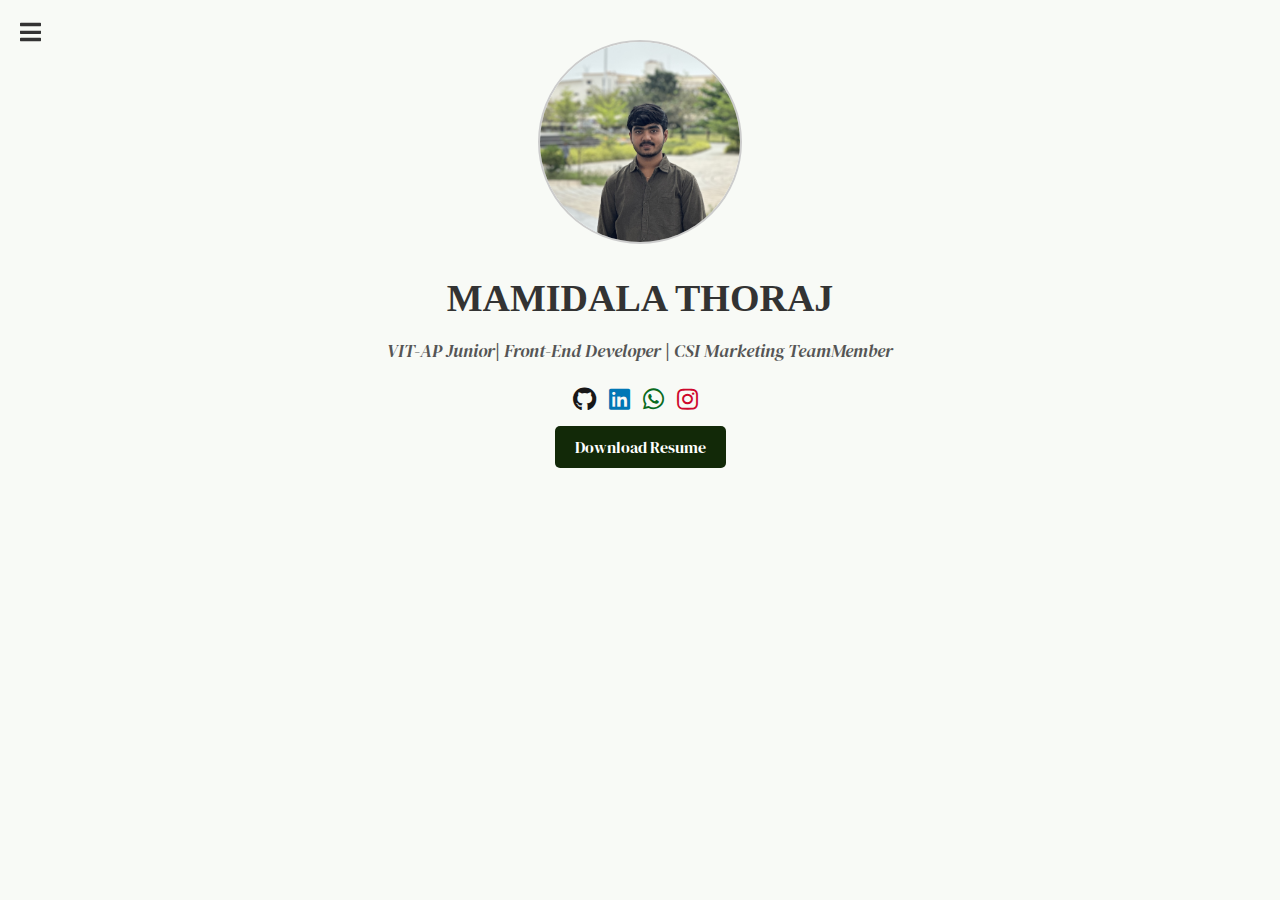
<file: index.html>
<!DOCTYPE html>
<html lang="en">

<head>
    <meta charset="UTF-8">
    <meta name="viewport" content="width=device-width, initial-scale=1.0">
    <title>Portfolio</title>
    <link rel="stylesheet" href="index.css">
    <link rel="stylesheet" href="https://cdnjs.cloudflare.com/ajax/libs/font-awesome/5.15.4/css/all.min.css">
    <link rel="preconnect" href="https://fonts.googleapis.com">
    <link rel="preconnect" href="https://fonts.gstatic.com" crossorigin>
    <link href="https://fonts.googleapis.com/css2?family=DM+Serif+Display:ital@0;1&display=swap" rel="stylesheet">
</head>

<body>
    <header>
        <!-- Menu Icon -->
        <div class="menu-icon" id="menuIcon">
            <i class="fas fa-bars"></i>
        </div>
        <!-- Menu Container -->
        <div class="maincontainer" id="menuContainer" style="display: none;">
            <div class="col-md-6 order-md-1">
                <nav class="navi">
                    <ul>
                        <li><a href="about.html"><i class="fas fa-user btn btn-primary"></i> About </a></li>
                        <li><a href="contactme.html"><i class="fas fa-handshake"></i> CollabWorks </a></li>
                    </ul>
                </nav>
            </div>
        </div>
    </header>

    <div class="container">
        <section id="intro" class="row">
            <div class="col-md-6 order-md-2">
                <div class="img-container">
                    <img src="IMG_7655.JPG" alt="Your Photo" class="img-fluid rounded mb-4">
                </div>
                <h2 class="name">MAMIDALA THORAJ</h2>
                <p class="designation">VIT-AP Junior| Front-End Developer | CSI Marketing TeamMember</p>
                <div class="social-links">
                    <a href="https://github.com/ThorajM" target="_blank"><i class="fab fa-github"></i></a>
                    <a href="https://www.linkedin.com/in/thorajmamidala" target="_blank"><i class="fab fa-linkedin"></i></a>
                    <a href=" https://wa.me/qr/B7SWTZNPNF5FI1" target="_blank"><i class="fab fa-whatsapp"></i></a>
                    <a href="https://www.instagram.com/thoraj_naidu" target="_blank"><i class="fab fa-instagram"></i></a>

                </div>
                <div class="options">
                    <nav>
                        <ul>
                            <li><a href="Thorajmamidala.pdf" class="btn btn-primary ">Download Resume</a></li>
                        </ul>
                    </nav>
                </div>
            </div>
        </section>
    </div>

    <script>
        document.addEventListener('DOMContentLoaded', function () {
            const menuIcon = document.getElementById('menuIcon');
            const menuContainer = document.getElementById('menuContainer');

            // Function to show menu container
            function showMenuContainer() {
                menuContainer.style.display = 'block';
            }

            // Function to hide menu container
            function hideMenuContainer() {
                menuContainer.style.display = 'none';
            }

            // Event listener for mouse enter on menu icon
            menuIcon.addEventListener('mouseenter', showMenuContainer);

            // Event listener for mouse leave on menu icon
            menuIcon.addEventListener('mouseleave', hideMenuContainer);

            // Event listener for mouse enter on menu container
            menuContainer.addEventListener('mouseenter', showMenuContainer);

            // Event listener for mouse leave on menu container
            menuContainer.addEventListener('mouseleave', hideMenuContainer);
        });
    </script>
</body>

</html>
</file>
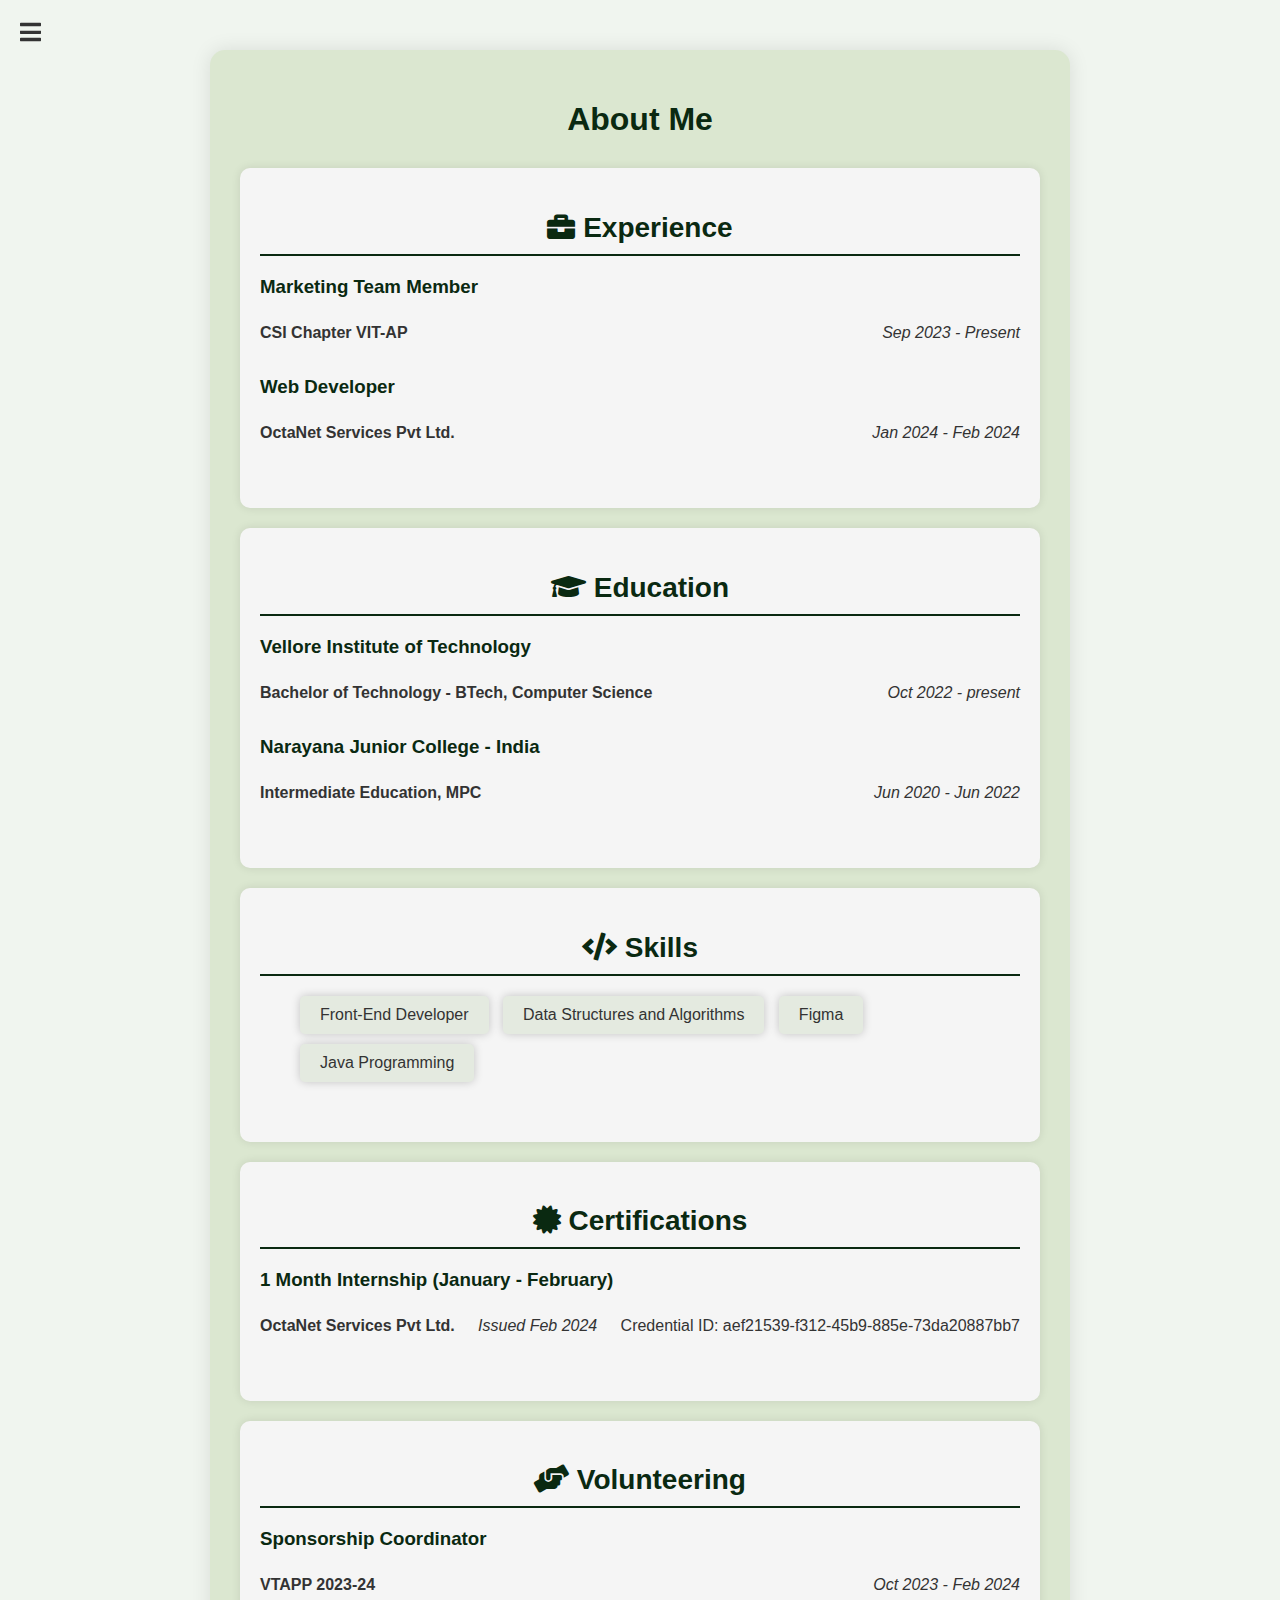
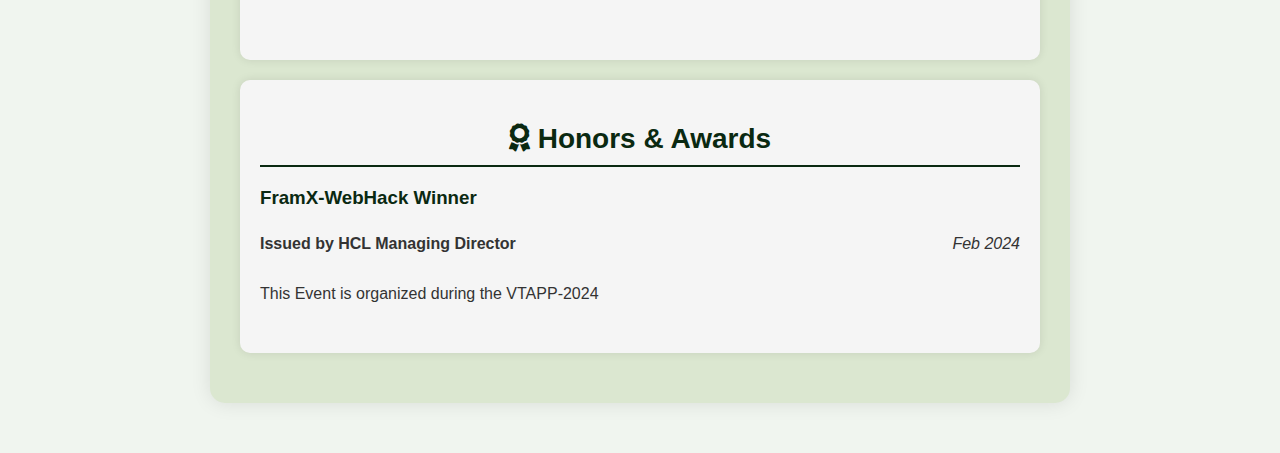
<file: about.html>
<!DOCTYPE html>
<html lang="en">
<head>
    <meta charset="UTF-8">
    <meta name="viewport" content="width=device-width, initial-scale=1.0">
    <title>About Me</title>
    <link rel="stylesheet" href="about.css">
    <link rel="stylesheet" href="https://cdnjs.cloudflare.com/ajax/libs/font-awesome/5.15.4/css/all.min.css">
</head>
<body>
    <header>
        <!-- Menu Icon -->
        <div class="menu-icon" id="menuIcon">
            <i class="fas fa-bars"></i>
        </div>
        <!-- Menu Container -->
        <div class="maincontainer" id="menuContainer" style="display: none;">
            <div class="col-md-6 order-md-1">
                <nav class="navi">
                    <ul>
                        <li><a href="index.html"><i class="fas fa-home"></i> Home</a></li>
                        <li><a href="about.html"><i class="fas fa-user"></i> About Me</a></li>
                        <li><a href="contactme.html"><i class="fas fa-handshake"></i>  CollabWorks </a></li>
                    </ul>
                </nav>
            </div>
        </div>
    </header>
    
    <div class="container">
        <h1>About Me</h1> 
        <section class="Experiences section">
            <h2 class="section-title"><i class="fas fa-briefcase"></i> Experience</h2>
            <div class="experience-details section-content">
                <div class="job">
                    <h3>Marketing Team Member</h3>
                    <div class="details">
                        <p class="company">CSI Chapter VIT-AP</p>
                        <p class="duration">Sep 2023 - Present</p>
                    </div>
                </div>
                <div class="job">
                    <h3>Web Developer</h3>
                    <div class="details">
                        <p class="company">OctaNet Services Pvt Ltd.</p>
                        <p class="duration">Jan 2024 - Feb 2024</p>
                    </div>
                </div>
            </div>
        </section>

        <section class="education section">
            <h2 class="section-title"><i class="fas fa-graduation-cap"></i> Education</h2>
            <div class="education-details section-content">
                <div class="institution">
                    <h3>Vellore Institute of Technology</h3>
                    <div class="details">
                        <p class="degree">Bachelor of Technology - BTech, Computer Science</p>
                        <p class="duration">Oct 2022 - present</p>
                    </div>
                </div>
                <div class="institution">
                    <h3>Narayana Junior College - India</h3>
                    <div class="details">
                        <p class="degree">Intermediate Education, MPC</p>
                        <p class="duration">Jun 2020 - Jun 2022</p>
                    </div>
                </div>
            </div>
        </section>
        <section class="skills section">
            <h2 class="section-title"><i class="fas fa-code"></i> Skills</h2>
            <div class="skills-details section-content">
                <ul>
                    <li class="skill">Front-End Developer</li>
                    <li class="skill">Data Structures and Algorithms</li>
                    <li class="skill">Figma</li>
                    <li class="skill">Java Programming</li>
                </ul>
            </div>
        </section>
        <section class="certifications section">
            <h2 class="section-title"><i class="fas fa-certificate"></i> Certifications</h2>
            <div class="certifications-details section-content">
                <div class="certification">
                    <h3>1 Month Internship (January - February)</h3>
                    <div class="details">
                        <p class="issuer">OctaNet Services Pvt Ltd.</p>
                        <p class="issued-date">Issued Feb 2024</p>
                        <p class="credential-id">Credential ID: aef21539-f312-45b9-885e-73da20887bb7</p>
                    </div>
                </div>
            </div>
        </section>

        <!-- Volunteering -->
        <section class="volunteering section">
            <h2 class="section-title"><i class="fas fa-hands-helping"></i> Volunteering</h2>
            <div class="volunteering-details section-content">
                <div class="role">
                    <h3>Sponsorship Coordinator</h3>
                    <div class="details">
                        <p class="organization">VTAPP 2023-24</p>
                        <p class="duration">Oct 2023 - Feb 2024</p>
                    </div>
                </div>
            </div>
        </section>

        <!-- Honors & Awards -->
        <section class="awards section">
            <h2 class="section-title"><i class="fas fa-award"></i> Honors & Awards</h2>
            <div class="awards-details section-content">
                <div class="award">
                    <h3>FramX-WebHack Winner</h3>
                    <div class="details">
                        <p class="issuer">Issued by HCL Managing Director</p>
                        <p class="issued-date">Feb 2024</p>
                    </div>
                    <div>
                        <p>This Event is organized during the VTAPP-2024</p>
                    </div>
                </div>
            </div>
        </section>
    </div>
    <script>
          document.addEventListener('DOMContentLoaded', function () {
            const menuIcon = document.getElementById('menuIcon');
            const menuContainer = document.getElementById('menuContainer');

            // Function to show menu container
            function showMenuContainer() {
                menuContainer.style.display = 'block';
            }

            // Function to hide menu container
            function hideMenuContainer() {
                menuContainer.style.display = 'none';
            }

            // Event listener for mouse enter on menu icon
            menuIcon.addEventListener('mouseenter', showMenuContainer);

            // Event listener for mouse leave on menu icon
            menuIcon.addEventListener('mouseleave', hideMenuContainer);

            // Event listener for mouse enter on menu container
            menuContainer.addEventListener('mouseenter', showMenuContainer);

            // Event listener for mouse leave on menu container
            menuContainer.addEventListener('mouseleave', hideMenuContainer);
        });
    </script>



    </script>
</body>

</html>
</file>
<file: index.css>
body {
    font-family: 'DM Serif Display', serif;
    background-color: #f8faf6;
    color: #333;
    margin: 0;
    padding: 0;
    transition: background-color 0.5s ease, color 0.5s ease;
}


.container {
    max-width: 800px;
    margin: 0 auto;
    padding: 40px;
    animation: fadeInContainer 1s ease-in-out;
}

.menu-icon {
    position: fixed;
    top: 20px;
    left: 20px;
    cursor: pointer;
    z-index: 1000;
}

.menu-icon i {
    font-size: 24px;
    transition: transform 0.3s ease;
}

.menu-icon:hover i {
    transform: rotate(90deg);
}

.maincontainer {
    position: fixed;
    top: 0;
    left: 0;
    height: 100vh;
    width: 250px;
    background-color: #94A684;
    z-index: 999;
    font-family: 'Segoe UI', Tahoma, Geneva, Verdana, sans-serif;
    animation: slideInLeft 0.5s forwards, fadeInMainContainer 1s ease-in-out;
    padding-top: 60px;
    box-shadow: 0 0 10px rgba(0, 0, 0, 0.1);
}

@keyframes fadeInMainContainer {
    from {
        opacity: 0;
        transform: translateX(-20px);
    }
    to {
        opacity: 1;
        transform: translateX(0);
    }
}

.navi {
    padding: 20px 0;
    text-align: left;
}

.navi ul li {
    list-style: none;
    margin-bottom: 20px;
    animation: fadeInListItem 1s ease-in-out;
}

.navi ul li a {
    display: block;
    padding: 15px;
    text-decoration: none;
    border-radius: 30px;
    color: #080808;
    font-size: 18px;
    transition: background-color 0.3s ease;
}

.navi ul li a:hover {
    background-color: #BFD8AF; /* Darker background color on hover */
}

.col-md-6.order-md-1 {
    padding: 20px;
}


.img-container {
    width: 200px;
    height: 200px;
    overflow: hidden;
    border: 2px solid #ccc;
    border-radius: 50%;
    margin: 0 auto 20px;
}

.img-container img {
    width: 100%;
    height: auto;
}

.name {
    font-family: "Alice", serif;
    font-weight: 600;
    text-align: center;
    font-size: 38px;
    font-weight: bold;
    margin-bottom: 10px;
    animation: slideInName 1s ease-in-out;
}

.designation {
    text-align: center;
    font-size: 18px;
    font-style: italic;
    color: #555;
    margin-bottom: 20px;
    animation: slideInDesignation 1s ease-in-out;
}

.social-links {
    text-align: center;
    margin-bottom: 20px;
}

.social-links a {
    display: inline-block;
    margin-right: 10px;
    font-size: 24px;
    color: #333;
    transition: color 0.3s ease;
}

.social-links a:hover {
    color: #E4E4D0;
}

.social-links .fab.fa-whatsapp {
    color: #0a6b1e; /* WhatsApp color */
}

.social-links .fab.fa-instagram {
    color: #ce082c; /* Instagram color */
}

.social-links .fab.fa-linkedin {
    color: #0077B5; /* LinkedIn color */
}

.social-links .fab.fa-github {
    color: #181717; /* GitHub color */
}

.options {
    text-align: center;
    margin-top: 20px;
}

.options .btn-primary {
    background-color: #122908;
    border-color: #E4E4D0;
    color: #fff;
    padding: 10px 20px;
    font-size: 16px;
    border-radius: 5px;
    transition: all 0.3s ease;
}

.options .btn-primary:hover {
    background-color: #455701;
    border-color: #E4E4D0;
    color: #fff;
}

.options nav ul {
    list-style-type: none;
    padding: 0;
    margin: 0;
}

.options nav ul li {
    display: inline;
    margin-right: 20px;
}

.options nav ul li:last-child {
    margin-right: 0;
}

.options nav ul li a {
    text-decoration: none;
    color: #E4E4D0;
}

/* Keyframe Animations */
@keyframes fadeInContainer {
    from {
        opacity: 0;
        transform: translateY(-20px);
    }
    to {
        opacity: 1;
        transform: translateY(0);
    }
}

@keyframes slideInLeft {
    from {
        transform: translateX(-100%);
    }
    to {
        transform: translateX(0);
    }
}

@keyframes fadeInListItem {
    from {
        opacity: 0;
        transform: translateY(-20px);
    }
    to {
        opacity: 1;
        transform: translateY(0);
    }
}

@keyframes slideInName {
    from {
        opacity: 0;
        transform: translateY(-50px);
    }
    to {
        opacity: 1;
        transform: translateY(0);
    }
}

@keyframes slideInDesignation {
    from {
        opacity: 0;
        transform: translateY(50px);
    }
    to {
        opacity: 1;
        transform: translateY(0);
    }
}

@media only screen and (max-width: 768px) {
    .container {
        padding: 20px;
    }

   

    .name {
        font-size: 28px;
    }

    .designation {
        font-size: 16px;
    }

    .social-links a {
        font-size: 20px;
    }

    .options .btn-primary {
        padding: 8px 16px;
    }
}

@media only screen and (max-width: 480px) {
    .container {
        padding: 10px;
    }

 

    .name {
        font-size: 24px;
    }

    .designation {
        font-size: 14px;
    }

    .social-links a {
        font-size: 16px;
    }

    .options .btn-primary {
        padding: 6px 12px;
        font-size: 14px;
    }
}
</file>
<file: about.css>
/* Body and Container Styles */
body {
    font-family: Arial, sans-serif;
    background-color: #F0F5EF;
    margin: 0;
    padding: 0;
    color: #333;
}

.container {
    max-width: 800px;
    margin: 50px auto;
    background-color: #DBE7D0;
    padding: 30px;
    border-radius: 15px;
    box-shadow: 0 0 20px rgba(0, 0, 0, 0.1);
    animation: fadeInContainer 1s ease-in-out;
}

.menu-icon {
    position: fixed;
    top: 20px;
    left: 20px;
    cursor: pointer;
    z-index: 1000;
}

.menu-icon i {
    font-size: 24px;
    transition: transform 0.3s ease;
}

.menu-icon:hover i {
    transform: rotate(90deg);
}

.maincontainer {
    position: fixed;
    top: 0;
    left: 0;
    height: 100vh;
    width: 250px;
    background-color: #94A684;
    z-index: 999;
    font-family: 'Segoe UI', Tahoma, Geneva, Verdana, sans-serif;
    animation: slideInLeft 0.5s forwards, fadeInMainContainer 1s ease-in-out;
    padding-top: 60px;
    box-shadow: 0 0 10px rgba(0, 0, 0, 0.1);
}

@keyframes fadeInMainContainer {
    from {
        opacity: 0;
        transform: translateX(-20px);
    }
    to {
        opacity: 1;
        transform: translateX(0);
    }
}

.navi {
    padding: 20px 0;
    text-align: left;
}

.navi ul li {
    list-style: none;
    margin-bottom: 20px;
    animation: fadeInListItem 1s ease-in-out;
}

.navi ul li a {
    display: block;
    padding: 15px;
    text-decoration: none;
    border-radius: 30px;
    color: #080808;
    font-size: 18px;
    transition: background-color 0.3s ease;
}

.navi ul li a:hover {
    background-color: #BFD8AF; /* Darker background color on hover */
}

.col-md-6.order-md-1 {
    padding: 20px;
}


/* Header Styles */
h1 {
    text-align: center;
    margin-bottom: 30px;
    color: #0A2911;
    animation: fadeInHeading 1s ease-in-out;
}

/* Content Styles */
.content {
    display: flex;
    flex-wrap: wrap;
    align-items: center;
    margin-bottom: 30px;
    animation: fadeInContent 1s ease-in-out;
}

.profile-picture {
    width: 150px;
    height: 150px;
    border-radius: 50%;
    margin-right: 20px;
    margin-bottom: 20px;
    box-shadow: 0 0 10px rgba(0, 0, 0, 0.2);
    animation: pulse 1s infinite alternate;
}

.details {
    flex: 1;
}

.personal-info {
    margin-bottom: 20px;
    text-align: center;
}

.name, .age, .occupation {
    font-weight: bold;
}

.location {
    text-align: center;
}

.location-text {
    font-style: italic;
    color: #777;
}

/* Section Styles */
.section-title {
    font-size: 28px;
    font-weight: bold;
    margin-bottom: 20px;
    color: #0A2911;
    border-bottom: 2px solid #0A2911;
    padding-bottom: 10px;
    text-align: center;
    animation: fadeInSectionTitle 1s ease-in-out;
}

.section-content {
    margin-bottom: 30px;
}

.section {
    background-color: #F5F5F5;
    border-radius: 10px;
    padding: 20px;
    margin-bottom: 20px;
    box-shadow: 0 0 10px rgba(0, 0, 0, 0.1);
}

.job h3, .institution h3, .certification h3, .role h3, .award h3, .skills h3 {
    margin-bottom: 10px;
    color: #0A2911;
}

.details {
    display: flex;
    justify-content: space-between;
}

.company, .degree, .issuer, .organization, .association {
    font-weight: bold;
}

.duration, .issued-date {
    font-style: italic;
}

.skill {
    display: inline-block;
    background-color: #E4EAE0;
    color: #333;
    padding: 10px 20px;
    margin-right: 10px;
    margin-bottom: 10px;
    border-radius: 5px;
    box-shadow: 0 0 10px rgba(0, 0, 0, 0.2);
    transition: transform 0.3s ease;
}

.skill:last-child {
    margin-right: 0;
}

.skill:hover {
    transform: translateY(-2px);
    box-shadow: 0 4px 8px rgba(0, 0, 0, 0.2);
}

/* Media queries for responsiveness */
@media (max-width: 600px) {
    .profile-picture {
        width: 100px;
        height: 100px;
        margin-right: 10px;
    }

    .section-title {
        font-size: 24px;
    }

    .section {
        padding: 15px;
    }

    .skill {
        padding: 10px 15px;
        margin-right: 5px;
        margin-bottom: 5px;
    }
}

/* Keyframe Animations */
@keyframes fadeInContainer {
    from {
        opacity: 0;
        transform: translateY(-20px);
    }
    to {
        opacity: 1;
        transform: translateY(0);
    }
}

@keyframes fadeInHeading {
    from {
        opacity: 0;
        transform: translateY(-20px);
    }
    to {
        opacity: 1;
        transform: translateY(0);
    }
}

@keyframes fadeInContent {
    from {
        opacity: 0;
        transform: translateY(-20px);
    }
    to {
        opacity: 1;
        transform: translateY(0);
    }
}

@keyframes fadeInSectionTitle {
    from {
        opacity: 0;
        transform: translateY(-20px);
    }
    to {
        opacity: 1;
        transform: translateY(0);
    }
}

@keyframes pulse {
    from {
        transform: scale(1);
    }
    to {
        transform: scale(1.1);
    }
}
</file>
